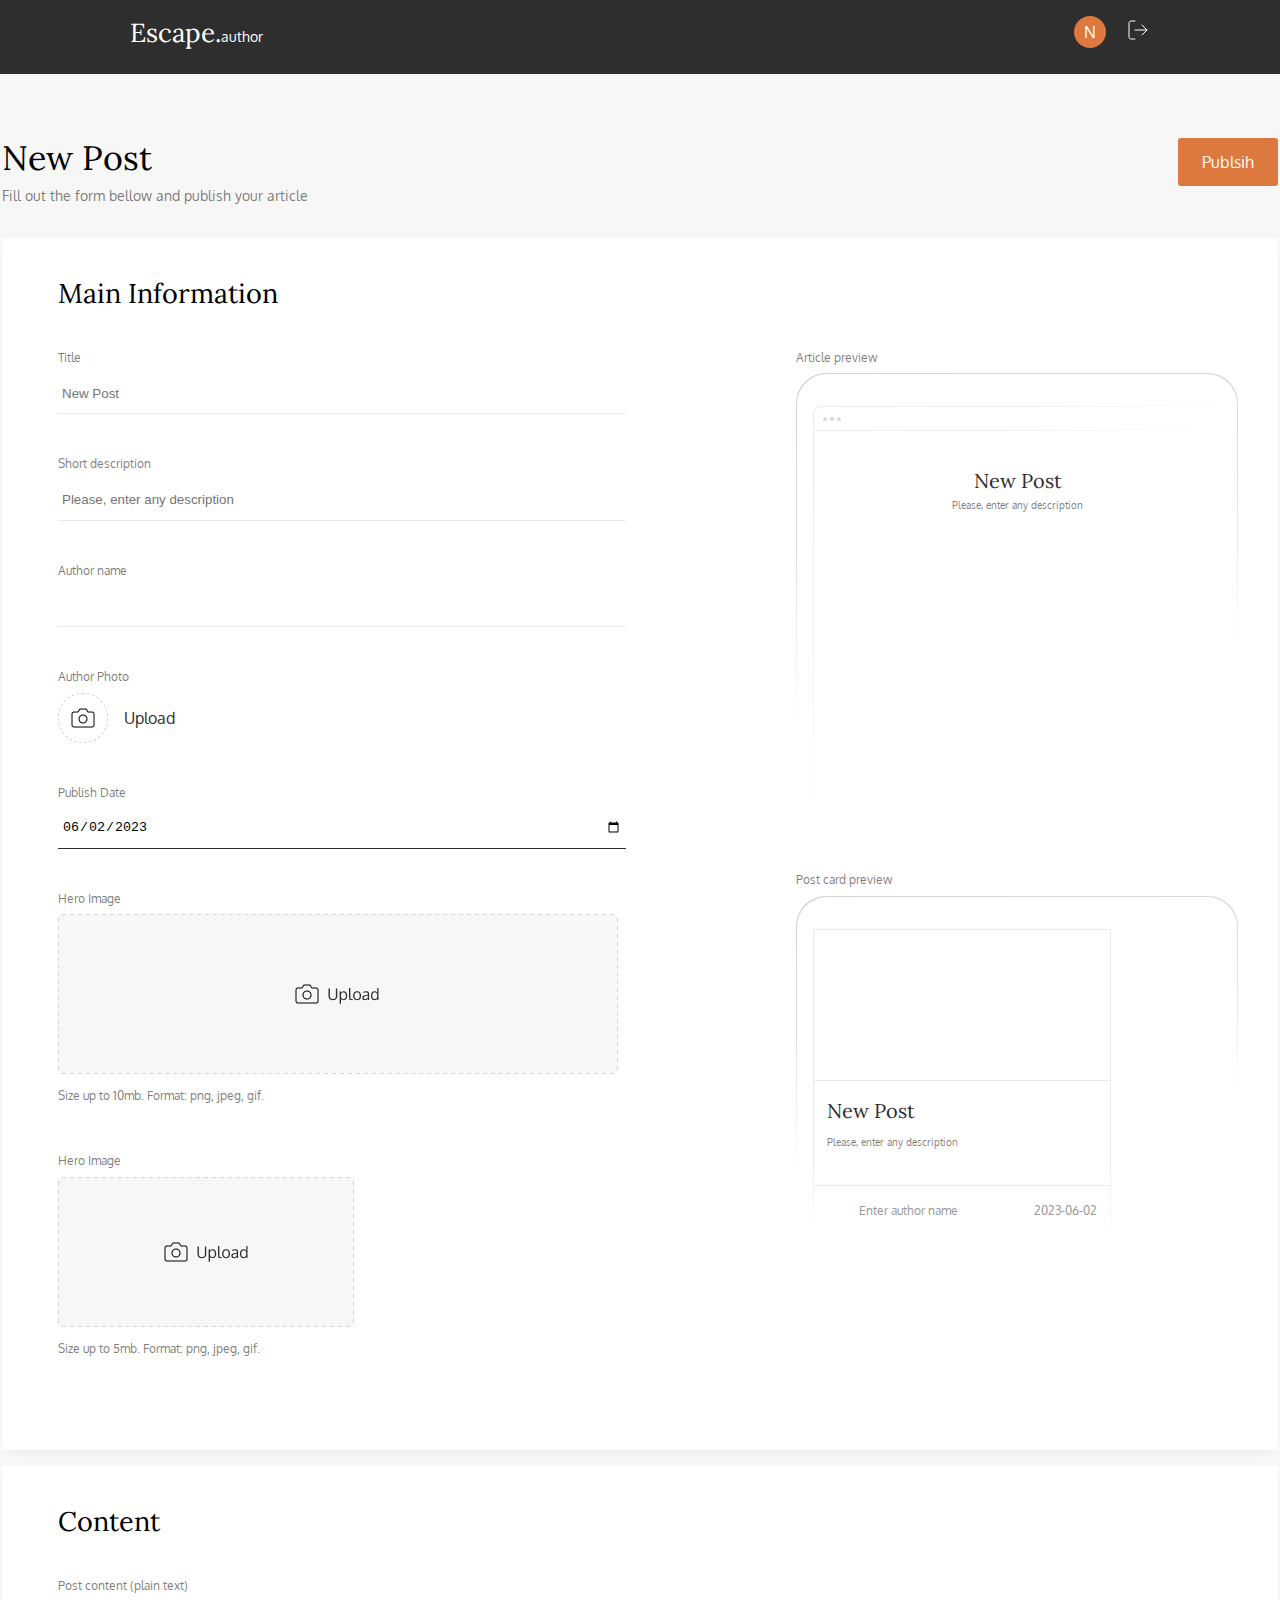
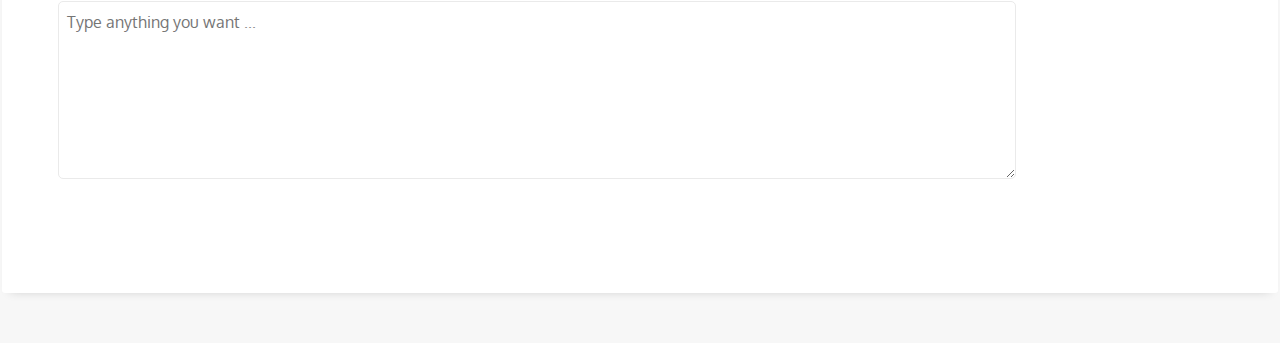
<file: pages/admin.html>
<!DOCTYPE html>
<html lang="en">
  <head>
    <meta charset="UTF-8" />
    <title>Escape.</title>
    <link href="/static/css/admin.css" rel="stylesheet" />
    <link href="https://fonts.googleapis.com/css2?family=Oxygen:wght@300&display=swap" rel="stylesheet">
    <link href="https://fonts.googleapis.com/css2?family=Lora&display=swap" rel="stylesheet">
  </head>
  <body class="page">
    <header class="header">
        <a class="header__title" href="/home">
            <h1 class="title">Escape.<span class="title__author">author</span></h1>
        </a>
        <div class="user-avatar">
            <div class="user-avatar__symbol">
                N
            </div>
            <a class="log-out__icon" href="/login">
                <img src="/static/img/log-out.svg" alt="log-out">
            </a>
        </div>
    </header>
    <main class="main">
      <form class="main__form">
        <div class="publishing">
          <div>
            <h2 class="publishing__title">New Post</h2>
            <p class="publishing__subtitle">Fill out the form bellow and publish your article</p>
          </div>
          <input class="publishing__button" onclick="publish(event)" type="submit" value="Publsih">
        </div>
        
        <div class="main-information">
          <p class="form__block-name">Main Information</p>
          <div class="form__fields">
            <div>
              <label>
                <p class="field__name">Title</p>
                <input id="post-title" name="title" class="input__text" placeholder="New Post" required>
              </label>

              <label>
                <p class="field__name">Short description</p>
                <input id="post-description" name="description" class="input__text" placeholder="Please, enter any description" required>
              </label>

              <label>
                <p class="field__name">Author name</p>
                <input id="post-author" name="author" class="input__text" required>
              </label>

              <div id="author-avatar-form">
                <p class="field__name">Author Photo</p>
                <label class="form__author-photo">
                  <div class="form__author-photo-img">
                    <input name="author-photo" id="author-photo" type="file" onchange="uploadAvatar()" required>
                    <img class="author-avatar" id="author-avatar" src="/static/img/camera.png">
                  </div>
                  <span class="form__upload">Upload</span>
                  <img src="/static/img/upload-new.png" class="form__photo-upload-new hidden" />
                  <img src="/static/img/remove.png" class="form__photo-remove hidden" onclick="removeAvatar(event)" />
                </label>
              </div>

              <label>
                <p class="field__name">Publish Date</p>
                <input id="post-date" name="date" class="input__text" type="date" value="2023-06-02" required>
              </label>

              <div class="hero-image" id="hero-image-big">
                <p class="field__name">Hero Image</p>
                <label>
                  <div class="hero-image_big">
                    <input type="file" accept=".png, .jpeg, .gif" name="hero-picture-big" id="hero-picture-big" onchange="uploadHeroBig()" required>
                    <img class="hero-image__picture_big" src="/static/img/upload-hero-big.png">
                  </div>
                  <div class="hero-image__controller">
                    <img src="/static/img/upload-new.png" class="form__photo-upload-new hidden" />
                    <img src="/static/img/remove.png" class="form__photo-remove hidden" onclick="removeHeroBig(event)" />
                  </div>
                </label>
                <p class="img-field-description">Size up to 10mb. Format: png, jpeg, gif.</p>
              </div>
              
              <div class="hero-image" id="hero-image-small">
                <p class="field__name">Hero Image</p>
                <label>
                  <div class="hero-image_small">
                    <input type="file" accept=".png, .jpeg, .gif" name="hero-picture-small" id="hero-picture-small" onchange="uploadHeroSmall()" required>
                    <img class="hero-image__picture_small" src="/static/img/upload-hero-small.png">
                  </div>
                  <div class="hero-image__controller">
                    <img src="/static/img/upload-new.png" class="form__photo-upload-new hidden" />
                    <img src="/static/img/remove.png" class="form__photo-remove hidden" onclick="removeHeroSmall(event)" />
                  </div>
                </label>
                <p class="img-field-description">Size up to 5mb. Format: png, jpeg, gif.</p>
              </div>
            </div>
            <div>
              <div>
                <p class="field__name">Article preview</p>
                <div class="preview-box"> 
                  <div class="preview-box-inner">
                      <div class="preview-box-browser-menu">
                        <div class="preview-box-browser-menu-inner">
                          <div class="small-circle-icon"></div>
                          <div class="small-circle-icon"></div>
                          <div class="small-circle-icon"></div>
                        </div>
                      </div>
                      <div class="preview-box-browser">
                        <div class="preview-box-browser-inner">
                          <div class="preview-box-content">
                            <p class="preview-box-content__title" id="article-title">New Post</p>
                            <p class="preview-box-content__subtitle" id="article-subtitle">Please, enter any description</p>
                            <img class="preview-box__img" id="article-image" src="/static/img/empty.png"/>
                          </div>
                        </div>
                      </div>
                  </div>
                </div>
              </div>
              <div>
                <p class="field__name">Post card preview</p>
                <div class="preview-box"> 
                  <div class="preview-box-inner">
                    <div class="preview-box-card">
                      <div class="preview-box-card-inner">
                        <img class="preview-box-card__img" id="card-image" src="/static/img/empty.png"/>
                        <div class="preview-box-card-content">
                            <p class="preview-box-content__title" id="card-title">New Post</p>
                            <p class="preview-box-content__subtitle" id="card-subtitle">Please, enter any description</p>
                        </div>
                        <div class="preview-box__author-data">
                          <div class="preview-box__author">
                            <img class="preview-box__author-img" id="card-avatar" src="/static/img/empty.png"/>
                            <p id="card-author">Enter author name</p>
                          </div>
                          <p id="card-date">2023-06-02</p>
                        </div>
                      </div>
                    </div>             
                  </div>
                </div>
              </div>
            </div>
          </div>
        </div>
        <div class="content">
          <p class="form__block-name">Content</p>
          <p class="field__name">Post content (plain text)</p>
          <label>
            <div>
              <textarea name="content" class="content__text-value" placeholder="Type anything you want ..." required></textarea>
            </div>
          </label>
        </div>
      </form>
    </main>
  </body>
  <script src="/static/js/admin.js"></script>
</html>
</file>
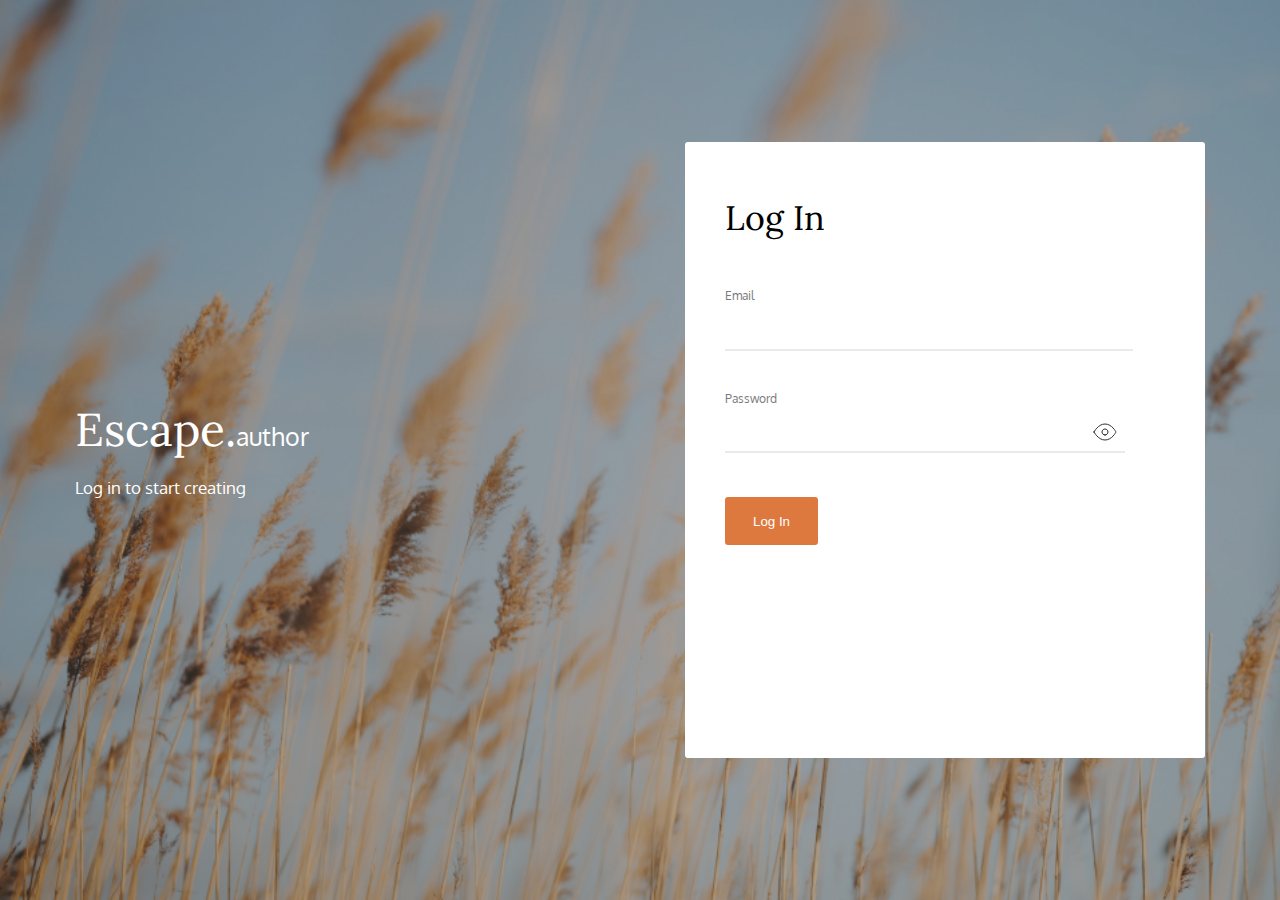
<file: pages/login.html>
<!DOCTYPE html>
<html lang="en">
    <head>
        <meta charset="utf-8">
        <title>Login</title>
        <link href="/static/css/login.css" rel="stylesheet" type="text/css">
        <link href="https://fonts.googleapis.com/css2?family=Oxygen:wght@300&display=swap" rel="stylesheet">
        <link href="https://fonts.googleapis.com/css2?family=Lora&display=swap" rel="stylesheet">
    </head>
    <body class="page">
        <div>
            <h1 class="title">Escape.<span class="title__author">author</span></h1>
            <p class="subtitle">Log in to start creating</p>
        </div>
        <form class="login">
            <p class="login__title">Log In</p>

            <div class="login__fields">
                <div>
                    <p class="field__name">Email</p>
                    <input name="email" class="field__input" placeholder=" "> 
                </div>
                <div>
                    <p class="field__name">Password</p> 
                    <label class="field__password">
                        <input id="password" name="password" class="field__input" type="password" placeholder=" ">
                        <img class="password-eye-icon" src="/static/img/eye-on.svg" onclick="changePasswordVisibility()">
                    </label>
                </div>
            </div>

            <button class="login__button">Log In</button>
        </form>
    </body>
    <script src="/static/js/login.js"></script>
</html>
</file>
<file: static/css/admin.css>
* {
  padding: 0;
  margin: 0;
}

input[type='file'] {
  display: none;
}

input:valid {
  box-shadow: none;
  outline: none;
}

input:focus {
  outline: none;
  box-shadow: none;
}

textarea {
  border: 0;
  outline: none;
}

textarea:invalid {
  box-shadow: none;
  outline: none;
}

input {
  border: 0px;
}

button {
  border: 0px;
}

.hidden {
  display: none;
}

.page {
  display: flex;
  flex-direction: column;
  background-color: #F7F7F7;
}

.header {
  display: flex;
  justify-content: space-between;
  align-items: center;
  height: 74px;
  background: #2E2E2E;
}

.header__title {
  text-decoration: none;
}

.title {
  padding: 20px 0 30px 130px;
  font: 400 normal 26px 'Lora', serif;
  color: #FFFFFF;
}

.title__author{
  font: 400 normal 14px/17px 'Oxygen', sans-serif;
  color: #FFFFFF;
}

.user-avatar {
  display: flex;
  justify-content: center;
  align-items: center;
  padding: 20px 130px 30px 0;
  gap: 20px;
}

.user-avatar__symbol {
  display: flex;
  justify-content: center;
  align-items: center;
  width: 32px;
  height: 32px;
  font: 400 normal 16px/24px 'Oxygen', sans-serif;
  color: #FFFFFF;
  border-radius: 20px;
  background: #DD783F;
}

.main {
  display: flex;
  justify-content: center;
  padding-top: 64px;
}

.publishing {
  display: flex;
  justify-content: space-between;
}

.publishing__title {
  font: 400 normal 34px/40px 'Lora', serif;
  color: #000000;
}

.publishing__subtitle {
  font: 400 normal 14px/20px 'Oxygen', sans-serif;
  color: rgba(46, 46, 46, 0.63);
  padding-top: 8px;
}

.publishing__button {
  font-family: 'Oxygen';
  font-style: normal;
  font-weight: 400;
  font-size: 16px;
  line-height: 24px;
  color: #FFFFFF;
  background: #DD783F;
  border-radius: 3px;
  width: 100px;
  height: 48px;
  cursor: pointer;
}

.main-information {
  width: 1180px;
  height: 1132px;
  background: #FFFFFF;
  box-shadow: 0 6px 12px -10px rgba(0, 0, 0, 0.2);
  border-radius: 3px;
  margin: 32px 0 16px 0;
  padding: 40px 40px 40px 56px;
}

.form__block-name {
  font: 400 normal 27px/30px 'Lora', serif;
  color: #000000;
}

.form__fields {
  display: flex;
  justify-content: space-between;
}

.field__name {
  font: 400 normal 12px/1.7 'Oxygen', sans-serif;
  color: rgba(46, 46, 46, 0.63);
  padding: 40px 0 5px 0;
}

.input__text {
  width: 560px;
  height: 40px;
  padding: 0 4px 0 4px;
  background: #FFFFFF;
  border-bottom: 1px solid #EAEAEA;
}

.input__text:valid {
  border-bottom: 1px solid #2E2E2E;
  border-radius: 5px 5px 0 0;
}

.input__text:hover {
  border-bottom: 1px solid #2E2E2E;
  border-radius: 5px 5px 0 0;
}

.form__author-photo {
  display: flex;
  align-items: center;
  cursor: pointer;
  gap: 16px;
}

.form__author-photo-img {
  width: 48px;
  height: 48px;
  display: flex;
  justify-content: center;
  align-items: center;
  border: 1px dashed #D3D3D3;
  border-radius: 24px;
  background-size: 50%;
}

.author-avatar {
  width: 48px;
  height: 48px;
  border-radius: 50%;
}

.form__upload {
  font: 400 normal 16px/24px 'Oxygen', sans-serif;
  color: #2E2E2E;
}

.img-field-description {
  font: 400 normal 12px/20px 'Oxygen', sans-serif;
  color: rgba(46, 46, 46, 0.63);
  padding: 12px 0 5px 0;
}

.hero-image {
  display: flex;
  flex-direction: column;
}

.hero-image__controller {
  cursor: pointer;
}

.hero-image_big {
  width: 560px;
  height: 160px;
  display: flex;
  flex-direction: column;
  justify-content: center;
  align-items: center;
  cursor: pointer;
  box-sizing: border-box;
  border: 1px dashed #D3D3D3;
  border-radius: 6px;
  gap: 9px
}

.hero-image_small {
  width: 296px;
  height: 150px;
  display: flex;
  justify-content: center;
  align-items: center;
  cursor: pointer;
  box-sizing: border-box;
  border: 1px dashed #D3D3D3;
  border-radius: 6px;
  gap: 9px
}

.hero-image__picture_big {
  width: 560px;
  height: 160px;
}

.hero-image__picture_small {
  width: 296px;
  height: 150px;
}

.preview-box {
  position: relative;
  display: flex;
  flex-direction: column;
  padding: 1px;
  width: 440px;
  background: linear-gradient(170deg, rgba(211, 211, 211, 1.0), rgba(211, 211, 211, 0.75), rgba(211, 211, 211, 0), rgba(211, 211, 211, 0));
  border-radius: 30px;
}

.preview-box-inner {
  padding: 32px 16px 0;
  border-radius: 30px;
  background: #FFFFFF;
}

.preview-box-browser-menu {
  position: relative;
  padding: 1px;
  background: linear-gradient(135deg, rgba(234, 234, 234, 1.0), rgba(234, 234, 234, 0.75), rgba(234, 234, 234, 0.5), rgba(234, 234, 234, 0));
  border-radius: 8px 8px 0 0;
}

.preview-box-browser-menu-inner {
  height: 23px;
  display: flex;
  align-items: center;
  box-sizing: border-box;
  gap: 3px;
  padding: 10px 3px 10px 9px;
  background: #FFFFFF;
  border-radius: 8px 8px 0 0;
}

.preview-box-browser {
  position: relative;
  padding: 0 0 0 1px;
  background: linear-gradient(180deg, rgba(234, 234, 234, 1.0), rgba(234, 234, 234, 0.75), rgba(234, 234, 234, 0.5), rgba(234, 234, 234, 0));
}

.preview-box-browser-inner {
  background: #FFFFFF;
}

.preview-box-content {
  height: 360px;
  padding-top: 38px;
  display: flex;
  flex-direction: column;
  align-items: center;
}

.preview-box__img {
  width: 408px;
  height: 160px;
}

.small-circle-icon {
  width: 4px;
  height: 4px;
  background: #D9D9D9;
  border-radius: 90px;
}

.preview-box-card {
  position: relative;
  padding: 1px;
  width: 296px;
  background: linear-gradient(180deg, rgba(234, 234, 234, 1.0), rgba(234, 234, 234, 1.0), rgba(234, 234, 234, 1.0), rgba(234, 234, 234, 1.0), rgba(234, 234, 234, 0));
}

.preview-box-card-inner {
  background: #FFFFFF;
}

.preview-box-card__img {
  width: 296px;
  height: 150px;
  border-bottom: solid 1px #EAEAEA;
}

.preview-box-card-content {
  padding: 14px 0 31px 13px;
  display: flex;
  flex-direction: column;
  gap: 7px;
  border-bottom: solid 1px #EAEAEA;
}

.preview-box__author-data {
  display: flex;
  justify-content: space-between;
  font: 400 normal 12px/36px 'Oxygen', sans-serif;
  color: #999999;
  padding: 7px 13px 7px 13px;
}

.preview-box__author {
  display: flex;
  align-items: center;
}

.preview-box__author-img {
  width: 26px;
  height: 26px;
  border-radius: 90px;
  margin-right: 6px;
}

.preview-box-content__title {
  font: 400 normal 20px/24px 'Lora', serif;
  color: #2E2E2E;
}

.preview-box-content__subtitle {
  font: 400 normal 10px/24px 'Oxygen', sans-serif;
  color: rgba(46, 46, 46, 0.63);
}

.content {
  width: 1180px;
  height: 347px;
  padding: 40px 40px 40px 56px;
  background: #FFFFFF;
  box-shadow: 0 6px 10px -8px rgba(0, 0, 0, 0.2);
  border-radius: 3px;
  margin-bottom: 50px;
}

.content__text-value {
  width: 940px;
  height: 160px;
  background: #FFFFFF;
  border: 1px solid #EAEAEA;
  border-radius: 5px;
  font: 400 normal 16px/24px 'Oxygen', sans-serif;
  color: #999999;
  padding: 8px;
}

.content__text-value:valid {
  background: #FFFFFF;
  border: 2px solid #2E2E2E;
  border-radius: 5px;
  color: #2E2E2E;
}
</file>
<file: static/css/login.css>
* {
    margin: 0;
    padding: 0;
}

input {
    border: 0px;
}

button {
    border: 0px;
}

.page {
    background-image: url('../img/ears.png');
    background-repeat: no-repeat;
    background-size: cover;
    height: 100vh;
    width: 100wh;
    display: flex;
    justify-content: center;
    align-items: center;
    gap: 370px;
}

.title {
    font: 400 normal 46px 'Lora', serif;
    color: #FFFFFF;
    width: 240px;
}

.title__author {
    font: 400 normal 25px/31px 'Oxygen', sans-serif;
    color: #FFFFFF;
}

.subtitle {
    font: 400 normal 17px/25px 'Oxygen', sans-serif;
    color: #FFFFFF;
    padding-top: 16px;
}

.login {
    display: flex;
    flex-direction: column;
    width: 480px;
    height: 560px;
    background: #FFFFFF;
    border-radius: 3px;
    padding: 56px 0 0 40px;
}

.login__title {
    font: 400 normal 34px/40px 'Lora', serif;
    color: #000000;
    padding-bottom: 50px;
}

.login__fields {
    display: flex;
    flex-direction: column;
    gap: 40px;
}

.field__password {
    width: 400px;
    height: 40px;
    display: flex;
    align-items: center;
    justify-content: space-between;
    position: relative;  
}

.field__name {  
    font: 400 normal 12px/16px 'Oxygen', sans-serif;
    color: #7A7A7A;
    padding-bottom: 5px;
}

.field__input {
    width: 400px;
    height: 40px;
    font: 400 normal 16px/24px 'Oxygen', sans-serif;
    background: #FFFFFF;
    border-bottom: 2px solid #EAEAEA;
    color: #2E2E2E;
    padding: 0 4px 0 4px;
}

.field__input:hover {
    background: #F7F7F7;
    border-bottom: 2px solid #2E2E2E;
    border-radius: 5px 5px 0 0;
}

.field__input:not(:placeholder-shown) {
    background: #F7F7F7;
    border-bottom: 2px solid #2E2E2E;
    border-radius: 5px 5px 0 0;
}

input:focus {
    outline: none;
    box-shadow: none;
}

.password-eye-icon {
    position: absolute;
    z-index: 1;
    margin-left: 92%;
}

.login__button {
    margin-top: 45px;
    font-family: 400 normal 16px/24px 'Oxygen', sans-serif;
    color: #FFFFFF;
    background: #DD783F;
    border-radius: 3px;
    width: 93px;
    height: 48px;
    cursor: pointer;
}
</file>
